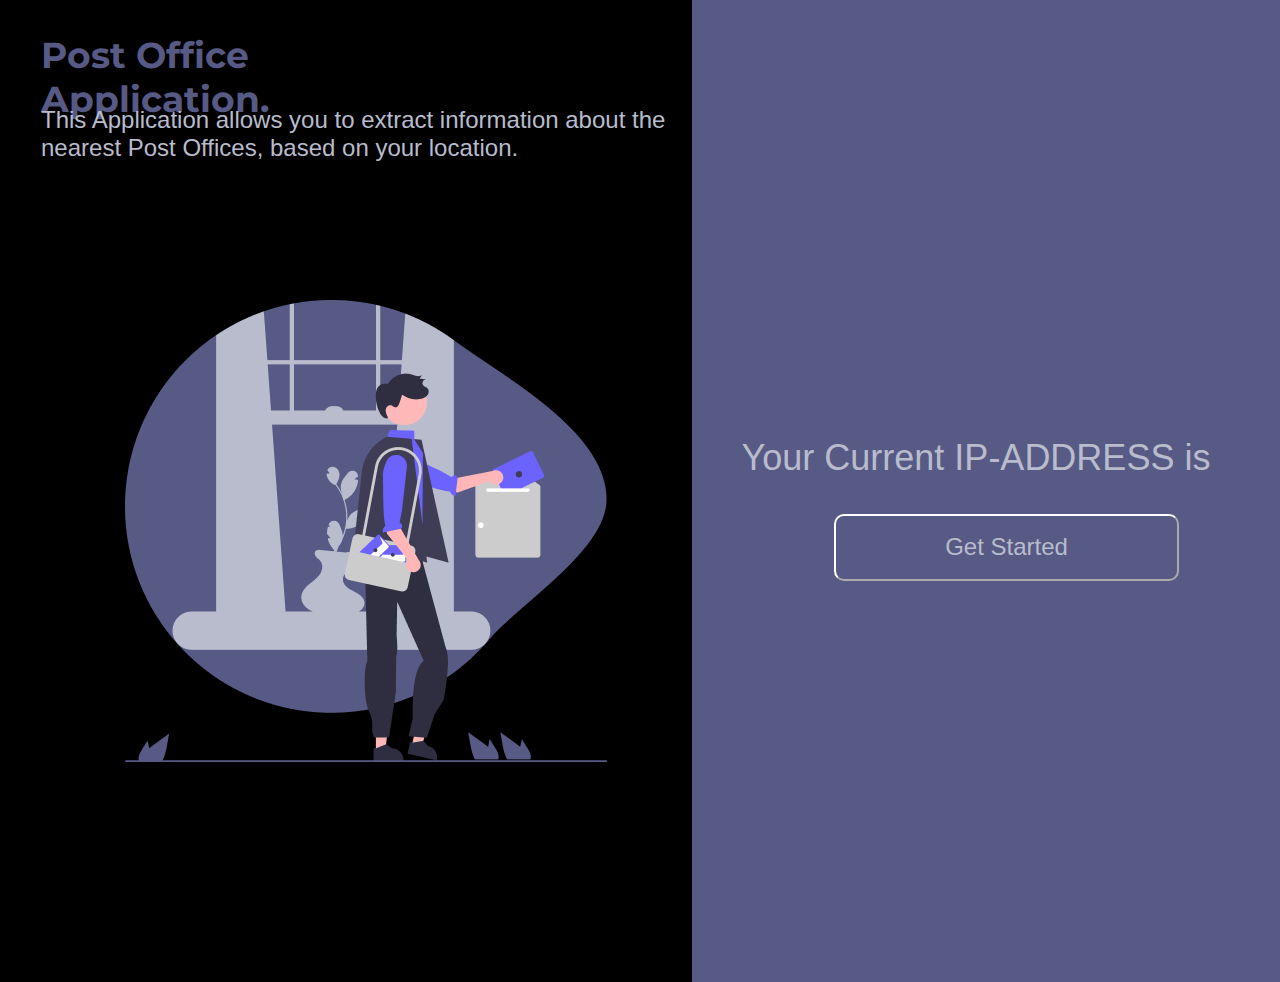
<file: index.html>
<!DOCTYPE html>
<html lang="en">
<head>
    <meta charset="UTF-8">
    <meta name="viewport" content="width=device-width, initial-scale=1.0">
    <link rel="stylesheet" href="./styles.css">
    <title>Tracing of Post Offices</title>
</head>
<body>
    <div class="main">
        <div class="left">
            <h2>Post Office Application.</h2>
            <p>This Application allows you to extract information about the nearest Post Offices, based on your location.</p>
            <img src="./images/undraw_messenger_re_8bky 1.png"/>
        </div>
        <div class="right">
            <div id="container">
                <h1>Your Current IP-ADDRESS is</h1>
                <div id="ip-address"></div>
            </div>
            <button onclick="afterClicking()"><a>Get Started</a></button>
        </div>
    </div>
    <script src="https://ajax.googleapis.com/ajax/libs/jquery/3.2.1/jquery.min.js"></script>
    <script src="./script.js"></script>
</body>
</html>
</file>
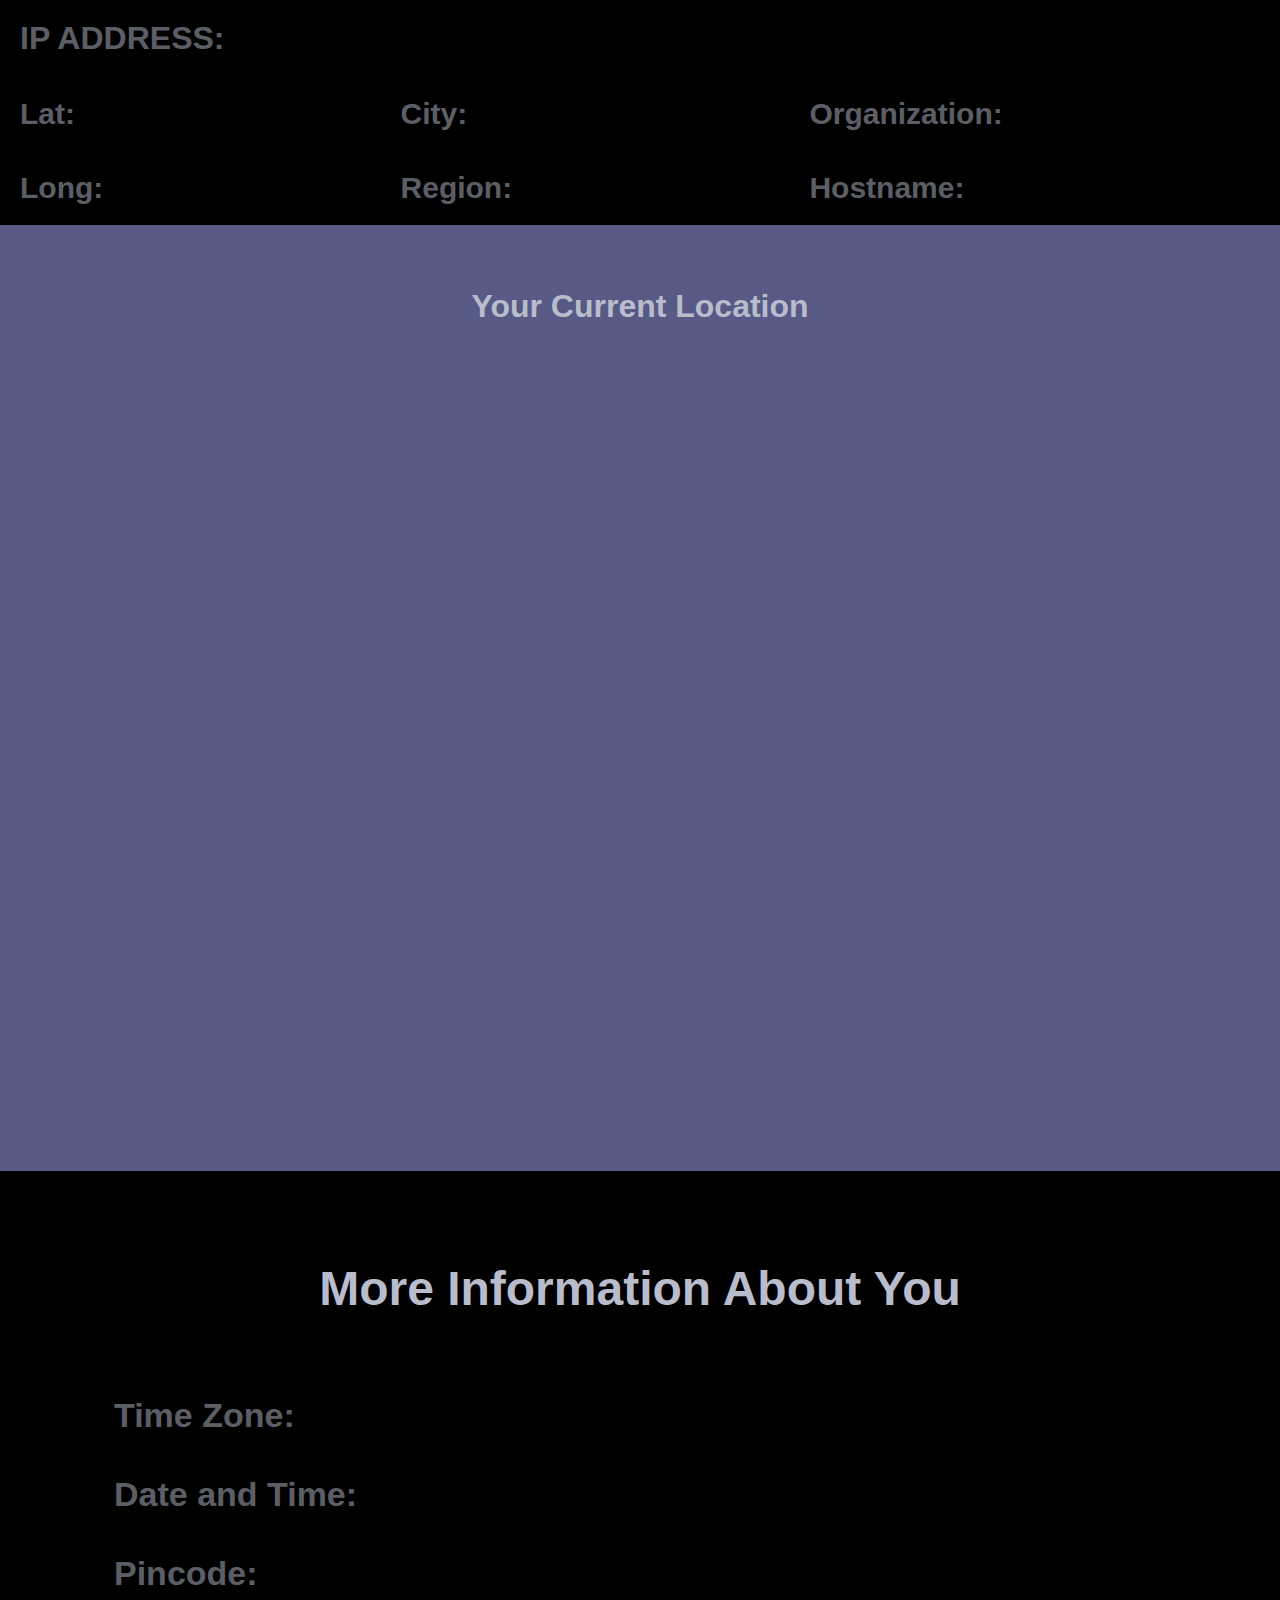
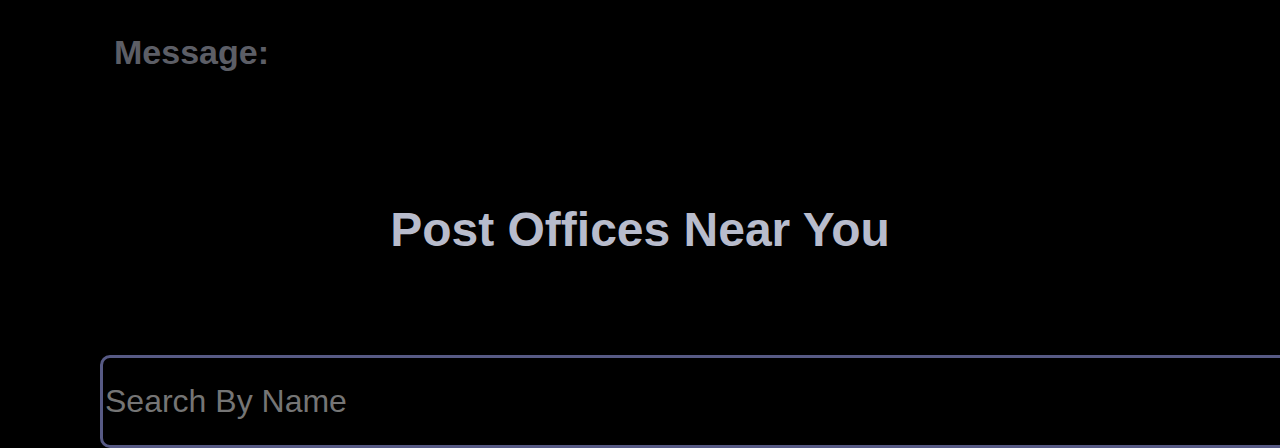
<file: afterClicking.html>
<!DOCTYPE html>
<html lang="en">
<head>
    <meta charset="UTF-8">
    <meta name="viewport" content="width=device-width, initial-scale=1.0">
    <link rel="stylesheet" href="./styles.css">
    <title>Post Office Details</title>
</head>
<body>
    <div id="container" >
        <h1 id="ip">IP ADDRESS:</h1>
        <div id="ip-address"></div>
    </div>
    <div id="data">
        <p id="lat">Lat:</p>
        <p id="city">City:</p>
        <p id="org">Organization:</p>
        <p id="log">Long:</p>
        <p id="reg">Region:</p>
        <p id="host">Hostname:</p>
    </div>
    <div class="maps">
        <h1>Your Current Location</h1>
        <iframe id="maps" src="https://maps.google.com/maps?q=35.856737, 10.606619&z=15&output=embed" style="width: 80%;height: 80%;" frameborder="0" style="border:0"></iframe>
    </div>
    <div class="postalInfo">
        <h1>More Information About You</h1>
        <div id="details">
            <p id="timeZone">Time Zone:</p>
            <p id="dateTime">Date and Time:</p>
            <p id="pin">Pincode:</p>
            <p id="msg">Message: </p>
        </div>
    </div>
    <div class="postOffices">
        <h1>Post Offices Near You</h1>
        <br/>
        <input type="text" placeholder="Search By Name">
        <br/>
        <div class="cardItems">
            <!-- <div id="card" >
                <p id="name">Name:</p>
                <p id="bt">Branch Type:</p>
                <p id="ds">Delivery Status:</p>
                <p id="dst">District:</p>
                <p id="div">Division:</p>
            </div> -->
        </div>
    </div>
    <script src="./script.js"></script>
</body>
</html>
</file>
<file: styles.css>
@import url('https://fonts.googleapis.com/css2?family=Dancing+Script&family=Roboto&display=swap');
@import url('https://fonts.googleapis.com/css2?family=Montserrat:wght@700&display=swap');
*{
    margin: 0px;
    width: auto;
    height: auto;
    font-family: 'Inter',sans-serif;
    justify-content: baseline;
    background-color: black;
    color: #575A85;
}
.main{
    display: flex;
    flex-direction: row;
}
.right{
    background-color: #575A85;
    width: 776px;
    height: 982px;
}

.main .left img{
    width: 482px;
    height: 462px;
    margin-top: 136px;
    margin-left: 125px;
}
.main .left h2{
    width: 445px;
    height: 44px;
    margin-top: 33px;
    margin-left: 41px;
    font-size: 36px;
    font-weight: 700;
    font-family: 'Montserrat', sans-serif;
}

.main .left p{
    color: #B8BCCC;
    width: 651px;
    height: 58px;
    margin-top: 29px;
    margin-left: 41px;
    font-weight: 400;
    font-size: 24px;
}
.right{
    display: flex;
    flex-direction: column;
    align-items: center;
    justify-content: center;
}

.right #container h1{
    font-size: 36px;
    color: #B8BCCC;
    font-weight: 400;
    background-color: inherit;
    padding-inline-start: 10px;
    margin-block: 15px;
}
.right #container #ip-address{
    font-size: 36px;
    font-family: 'Dancing Script', cursive;
    background-color: inherit;
    color: white;
    padding-inline-end: 10px;
    margin: 10px;
    font-weight: 700;
}
button{
    width: 345px;
    height: 67px;
    background-color: inherit;
    border-color: white;
    border: 2px solid inherit;
    border-radius: 10px;
    margin-left: 41px;
    cursor: pointer;
}
a{
    text-decoration: none;
    color: #B8BCCC;
    font-size: 24px;
    background-color: inherit;
}

#data{
    display: grid;
    grid-template-columns: auto auto auto;
}

#data > p{
    margin-left: 40px;
    text-align: start;
    font-style: bold;
    font-weight:bolder;
    margin: 10px;
    padding: 10px;
    font-size: 30px;
    color: #B8BCCC;
    opacity: 0.5;
}


input{
    width: 1408px;
    height: 85px;
    border-radius: 10px;
    border: 3px solid #575A85;
    margin-inline: 100px;
    font-size: 32px;
    color: #B8BCCC;
}

.cardItems{
    display: flex;
    width: max-content;
    height: max-content;
    margin: 0px;
    margin-inline: 70px !important;
    padding: 0px;
}

#card{
    width: 670px;
    height: 400px;
    border-radius: 10px;
    margin-block: 20px;
    margin-inline:10px;
    background-color: #575A85;
    padding: 15px;
}




#card > p{
    font-weight: 700;
    background-color: inherit;
    color: #B8BCCC;
    font-size: 34px;
    display: flex;
    flex-direction: column;
    align-items: flex-start;
    margin: 20px;
}


#details{
    margin-left: 41px;
    font-size: 41px;
    width: 1167px;
    margin-bottom: 20px;
}


#details > p{
    padding-inline: 10px;
    align-items: end;
    color: #B8BCCC;
    opacity: 0.5;
}

.after-container{
    font-family: 'Montserrat',sans-serif;
    font-weight: 700;
    font-size: 34px;

}

#container #ip{
    color: #B8BCCC;
    opacity: 0.5;
}

#afterClicking{
    align-items: center;
}

.postalInfo h1{
    color: #B8BCCC;
    display: flex;
    align-content: center;
    justify-content: center;
    font-size: 48px;
}

.postOffices h1{
    color: #B8BCCC;
    display: flex;
    align-content: center;
    justify-content: center;
    font-size: 48px;
    width:inherit 100%;
}

.maps{
    width: 100%;
    height: 946px;
    background-color: #575A85;
    display: flex;
    flex-direction: column;
    align-items: center;
    justify-content: center;
}

.maps iframe{
    width: 1390px;
    height: 677px;
    padding-top: 27px;
    background-color: inherit;
}

.maps h1{
    background-color: inherit;
    color: #B8BCCC;
}

#container{
    display: flex;
    background-color: inherit;
    margin: 20px;
}

#container #ip-address{
    font-size: 36px;
    font-family: 'Dancing Script', cursive;
    background-color: inherit;
    color: white;
    padding-inline-end: 10px;
    font-weight: 700;
}

.postalInfo{
  padding: 10px;
}

.postalInfo h1{
    margin-block: 80px;
}

.postalInfo #details p{
    margin-left: 53px;
    font-size: 34px;
    margin-block: 40px;
    font-weight: 700;
}

.postOffices h1{
    margin-block: 80px;
}

.cardItems{
    display: grid;
    grid-template-columns: auto auto auto;
    justify-content: space-evenly;
}
</file>
